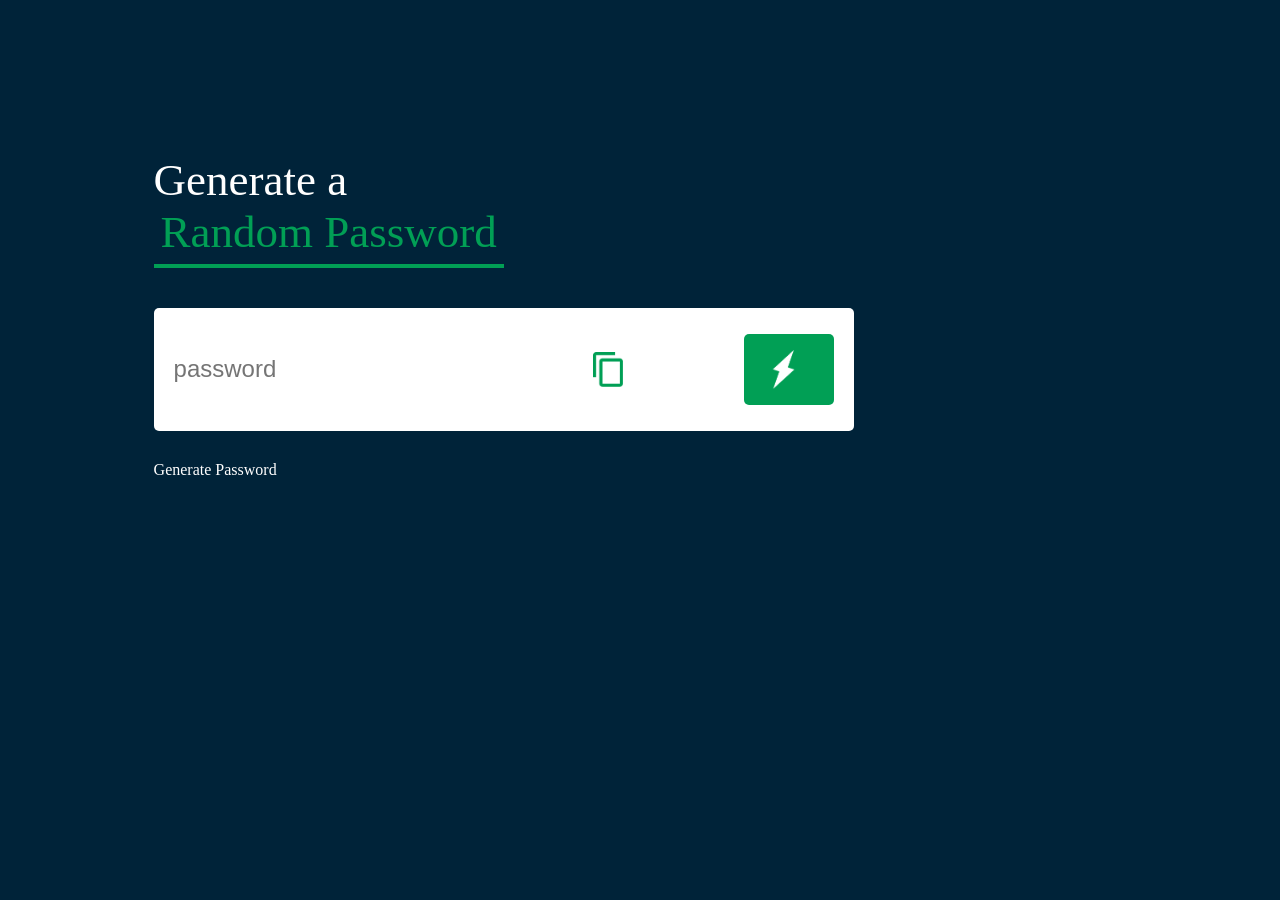
<file: index.html>
<!DOCTYPE html>
<html lang="en">
<head>
    <meta charset="UTF-8">
    <meta name="viewport" content="width=device-width, initial-scale=1.0">
    <link rel="stylesheet" href="style.css">
    <title>Document</title>
</head>
<body>
    <div class="container">
        <h1>Generate a <br><span>Random Password</span></h1>
        <div class="display">
            <input type="text" id="password" placeholder="password">
            <img src="copy.png" onclick=" copypassword()">
            <button onclick="create()"><img src="generate.png" alt="">
            </div>   
        Generate Password </button>
    </div>
    <script src="script.js"></script>
    
</body>
</html>
</file>
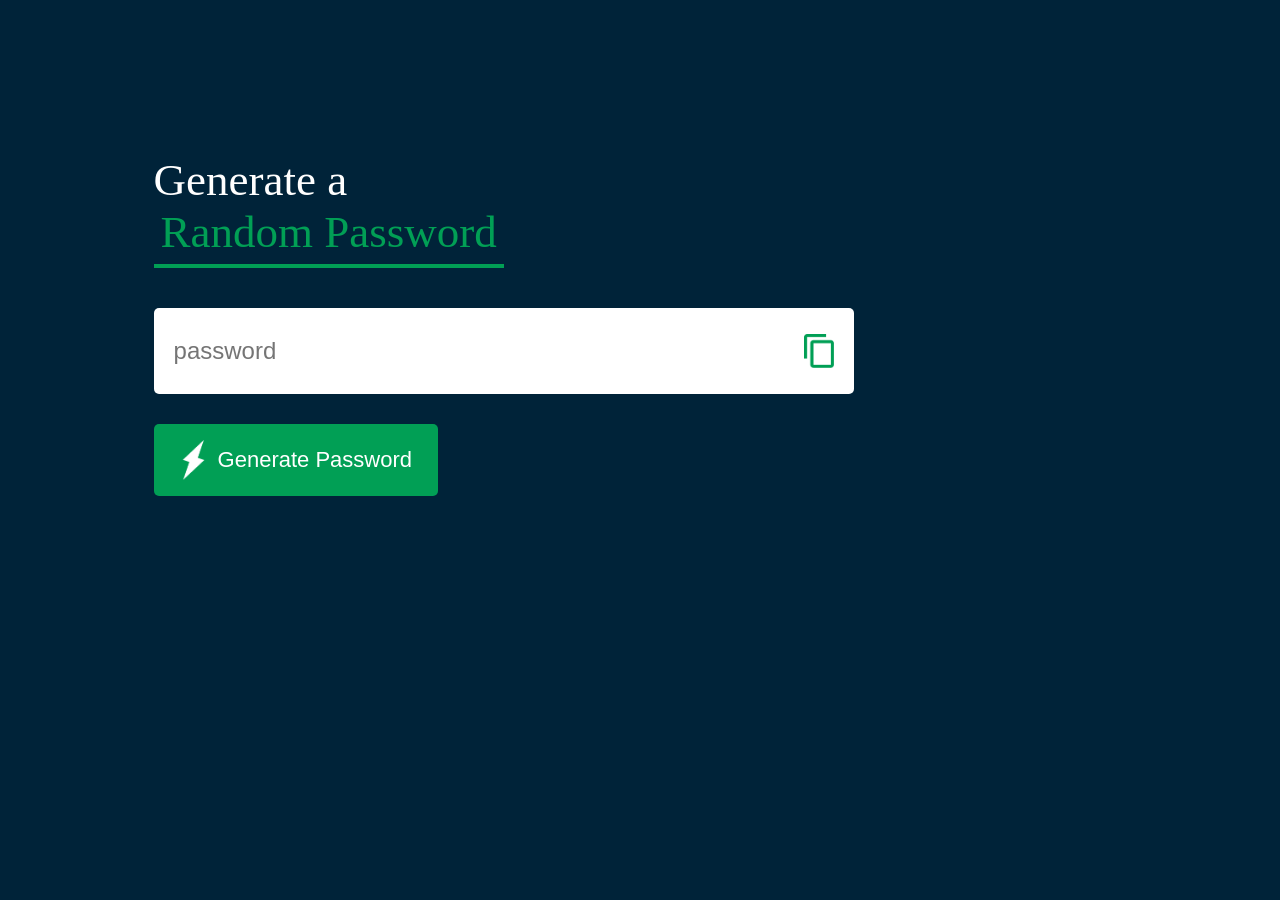
<file: Create Password/index.html>
<!DOCTYPE html>
<html lang="en">
<head>
    <meta charset="UTF-8">
    <meta name="viewport" content="width=device-width, initial-scale=1.0">
    <link rel="stylesheet" href="style.css">
    <title>Document</title>
</head>
<body>
    <div class="container">
        <h1>Generate a <br><span>Random Password</span></h1>
        <div class="display">
            <input type="text" id="password" placeholder="password">
            <img src="copy.png" onclick=" copypassword()">
        </div>   
    <button onclick="create()"><img src="generate.png" alt="">
        Generate Password </button>
    </div>
    <script src="script.js"></script>
    
</body>
</html>
</file>
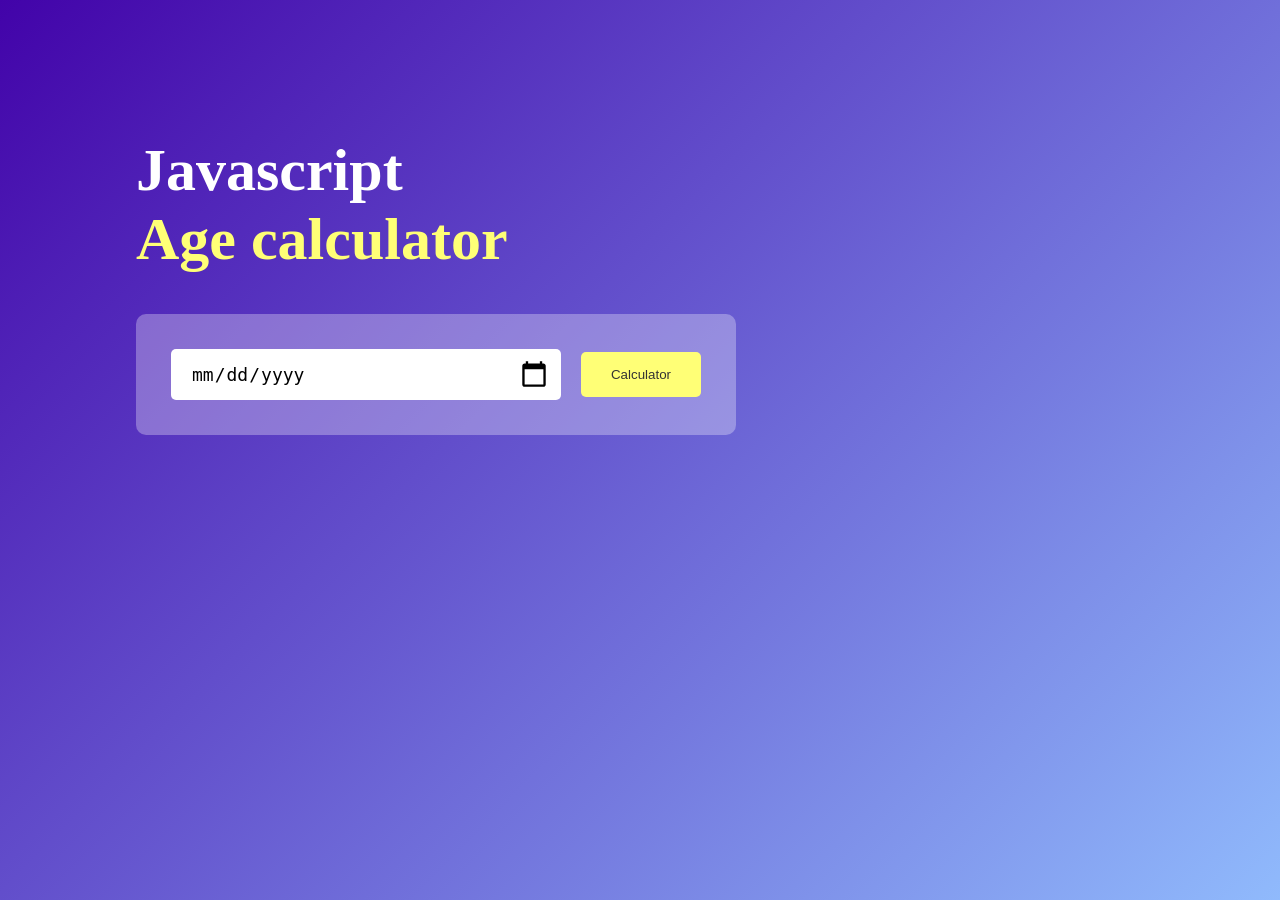
<file: calculateage.html>
<!DOCTYPE html>
<html lang="en">
<head>
    <meta charset="UTF-8">
    <meta name="viewport" content="width=device-width, initial-scale=1.0">
    <link rel="stylesheet" href="styled.css">
    <title>Document</title>
</head>
<body>
<div class="containeer">
<div class="calculator">
    <h1>Javascript <br><span>Age calculator</span></h1>
  <div class="input-box">
    <input type="date" id="date">
    <button onclick="calculateage()">Calculator</button>
  </div>
<p id="result">

</p>
    
</div>
</div>


    <script src="scripti.js"></script>
</body>
</html>
</file>
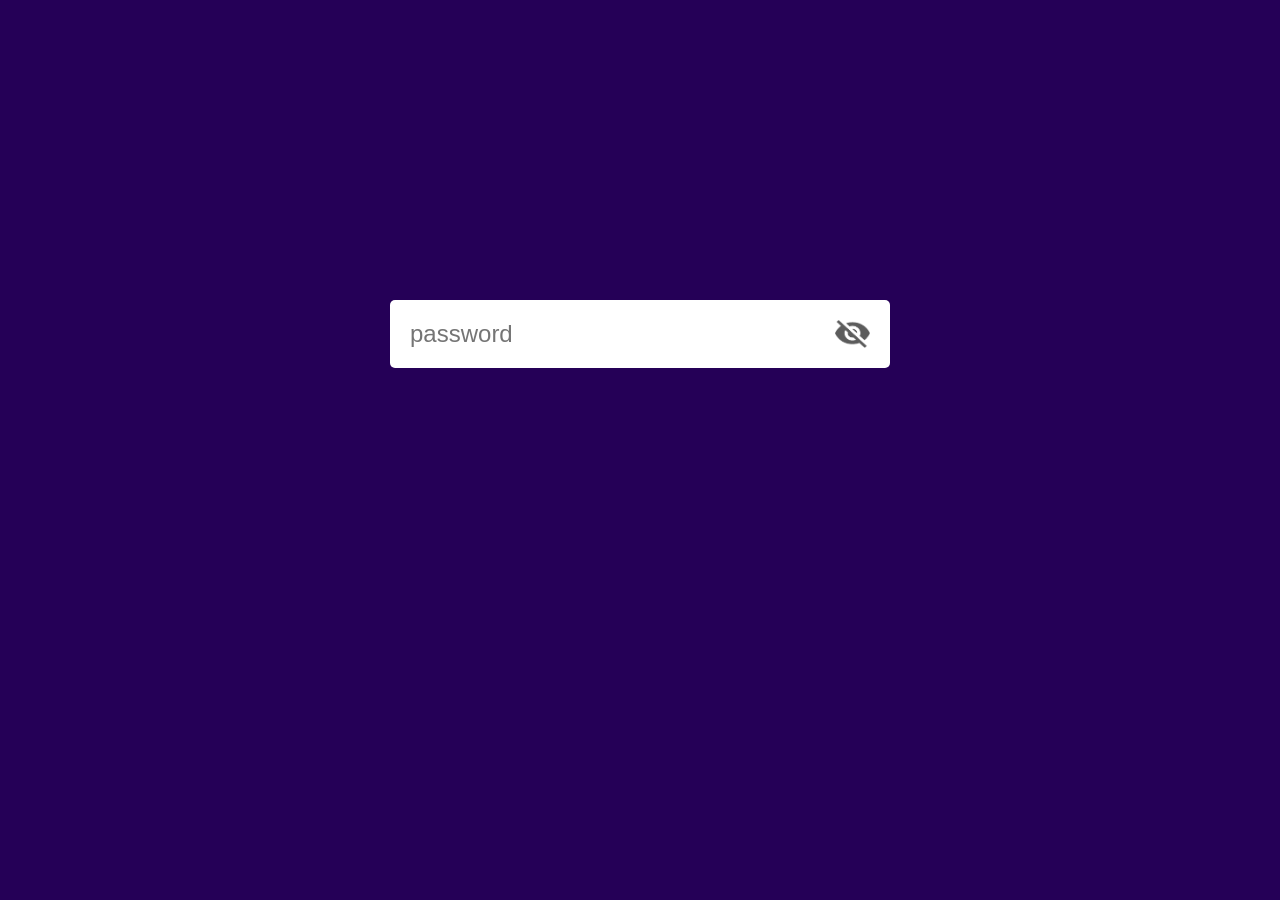
<file: Hide password.html>
<!DOCTYPE html>
<html lang="en">
<head>
    <meta charset="UTF-8">
    <meta name="viewport" content="width=device-width, initial-scale=1.0">
    <link rel="stylesheet" href="password.css">
    <title>Document</title>
</head>
<body>
     <div class="input-box">
        <input type="password" placeholder="password" id="password">
   
    <img src="eye-close.png" alt="" id="eyeicon">
     </div>
</body>
<script>
    let eyeicon=document.getElementById("eyeicon")
let password=document.getElementById("password")
eyeicon.onclick=function () {
    if(password.type=="password"){
        password.type="text"
        eyeicon.src="eye-open.png"
    }else{
        password.type="password";
        eyeicon.src="eye-close.png"
    }}
</script>
</html>
</file>
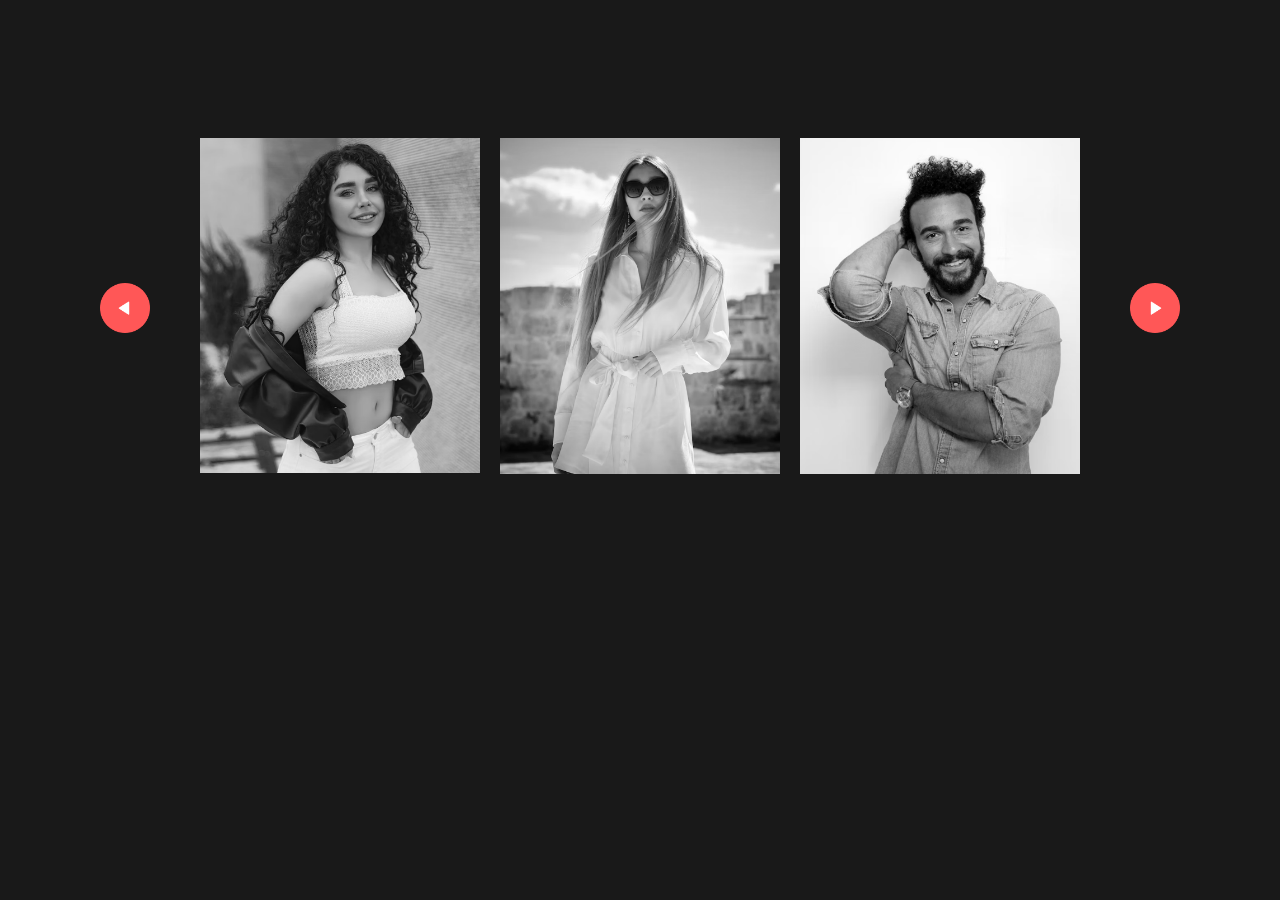
<file: image.html>
<!DOCTYPE html>
<html lang="en">
<head>
    <meta charset="UTF-8">
    <meta name="viewport" content="width=device-width, initial-scale=1.0">
    <link rel="stylesheet" href="styling.css">
    <title>Document</title>
</head>
<body>
    <div class="gallary-wrap">
    <img src="back.png" id="back">
    <div class="gallary">
        <div>
        <span><img src="image-1.png"></span>
        <span><img src="image-2.png" ></span>
        <span><img src="image-3.png" ></span>
        </div>
         <div>
        <span><img src="image-4.png" ></span>
        <span><img src="image-5.png" ></span>
        <span><img src="image-6.png" ></span>
           
            </div>
    </div>
    <img src="next.png" id="next">
    </div>
    <script>
        let scroll=document.querySelector(".gallary")
        let back=document.getElementById("back")
        let next=document.getElementById("next")
        scroll.addEventListener("wheel",(evt)=>{
            evt.preventDefault();
            scroll.scrollLeft+=evt.deltaY;
             scroll.style.scrollBehavior="auto"
        })
        next.addEventListener("click",()=>{
            scroll.style.scrollBehavior="smooth"
            scroll.scrollLeft+=900;
        })
         back.addEventListener("click",()=>{
            scroll.style.scrollBehavior="smooth"
            scroll.scrollLeft-=900;
        })


    </script>
</body>
</html>
</file>
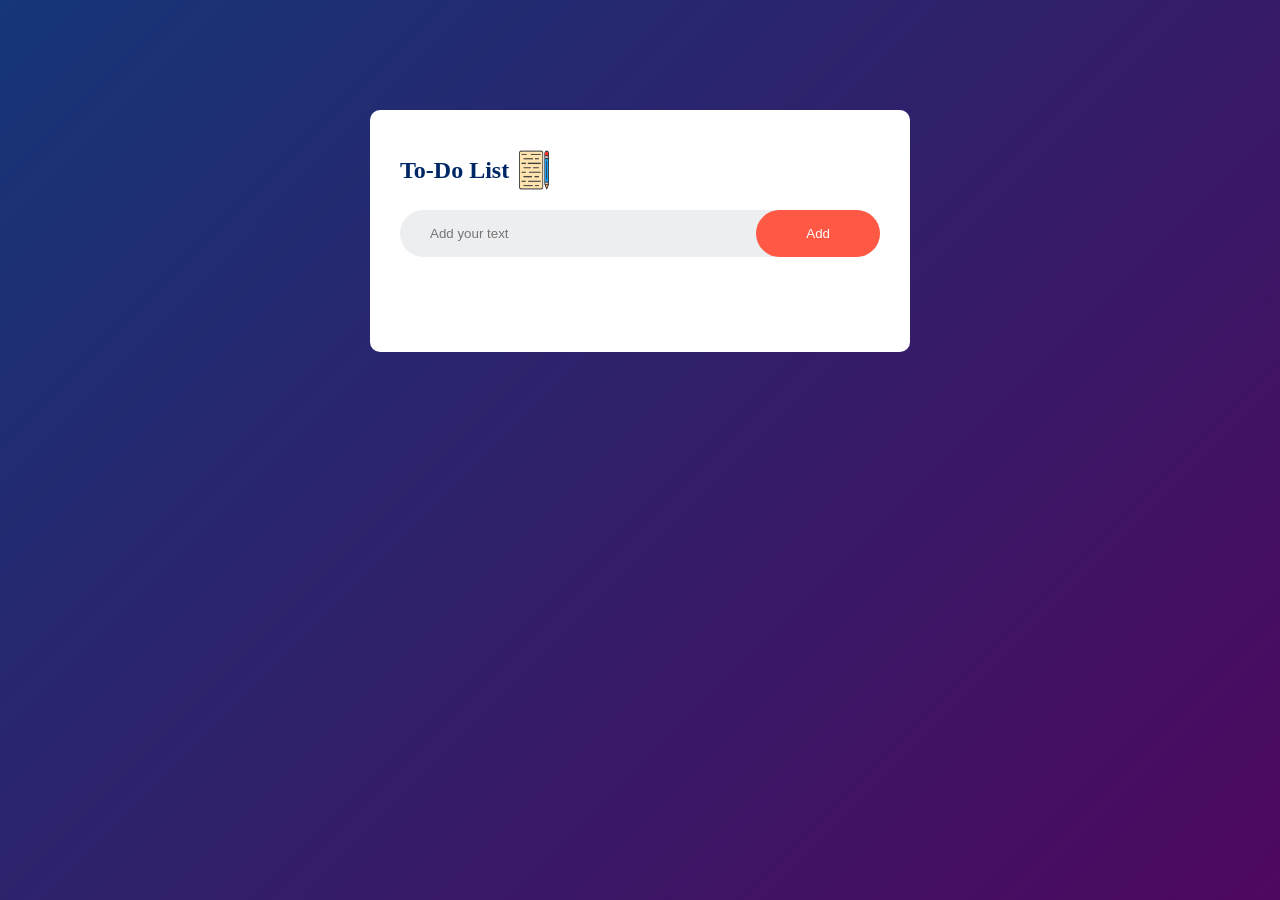
<file: index2.html>
<!DOCTYPE html>
<html lang="en">
<head>
    <meta charset="UTF-8">
    <meta name="viewport" content="width=device-width, initial-scale=1.0">
    <link rel="stylesheet" href="style2.css">
    <title>Document</title>


</head>
<body>
<div class="contain">
<div class="todo-app">
    <h2>
      To-Do List<img src="contract.png">

    </h2>
    <div class="row">
        <input type=" text" id="input-box" placeholder="Add your text">
        <button onclick="addTask()">Add</button>
    </div>
    <ul id="list-container">
        <!--<li class="create">Task 1</li>
         <li>Task 2</li>
          <li>Task 3</li>-->
    </ul>
</div>
</div>
<script src="script2.js">
   
</script> 
</body>
</html>
</file>
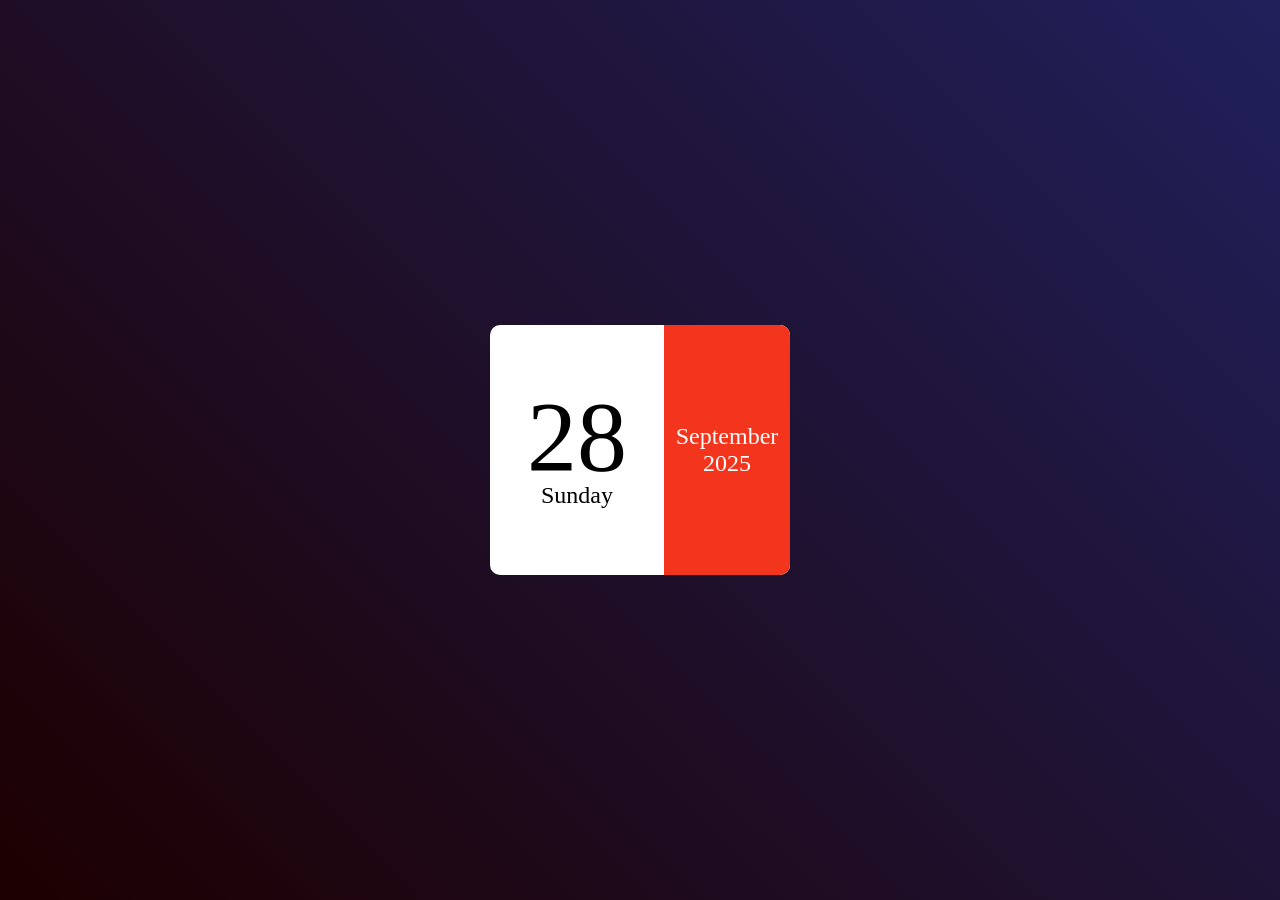
<file: index3.html>
<!DOCTYPE html>
<html lang="en">
<head>
    <meta charset="UTF-8">
    <meta name="viewport" content="width=device-width, initial-scale=1.0">
    <link rel="stylesheet" href="style3.css">
    <title>Document</title>
</head>
<body>
    <div class="hero">
        <div class="calender">
            <div class="left">
                <p id="date">28</p>
                <p id="day">Sunday</p>
            </div>
            <div class="right">
                <p id="month">September</p>
                <p id="year">2025</p>
            </div>
        </div>
    </div>
</body>
<script>
let  date=document.getElementById("date")
let  day=document.getElementById("day")
let  month=document.getElementById("month")
let  year=document.getElementById("year")
let today=new Date();
let weeksdays=["Sunday","Monday","Tuesday","Thursday","Friday","Saturday"]
let allmonthes=["january","February","March","April","may","Jun","July","Augest","September","October","November","December"]
 

date.innerHTML=(today.getDate()<10?"0":"")+today.getDate();
day.innerHTML=weeksdays(today.getDay());
month.innerHTML=allmonthes(today.getmonth();) 
year.innerHTML=today.getFullYear();

</script>
</html>
</file>
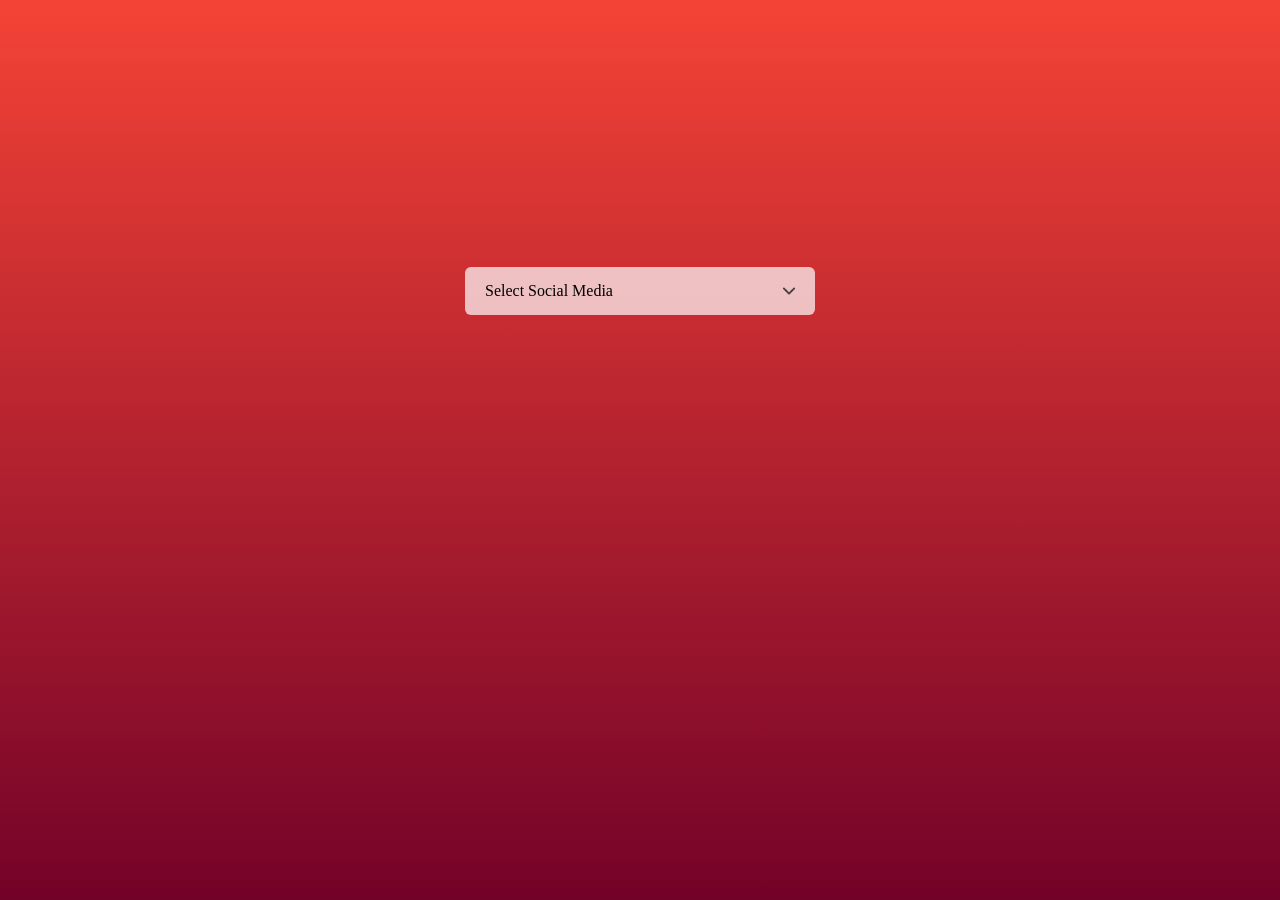
<file: select.html>
<!DOCTYPE html>
<html lang="en">
<head>
    <meta charset="UTF-8">
    <meta name="viewport" content="width=device-width, initial-scale=1.0">
    <link rel="stylesheet" href="styl.css">
    <title>Document</title>
</head>
<body>
    <div class="hero">
       <div class="selector">
        <div id="selectfield">
            <p id="selecttext">Select Social Media</p>
            <img src="arrow.png" id="arrow">
        </div>

         <ul id="list" class="hide">
            <li class="options">
                <img src="facebook.png">
                <p>Facebook</p>
            </li>
             <li class="options">
                <img src="youtube.png">
                <p>youtube</p>
            </li>
             <li class="options">
                <img src="instagram.png">
                <p>Instagram</p>
            </li>
             <li class="options">
                <img src="twitter.png">

                <p>Twitter</p>
            </li>
            <li class="options">
                <img src="whatsapp.png">
                <p>Whatsapp</p>
            </li>
             <li class="options">
                <img src="pinterest.png">
                <p>Pinterest</p>
            </li>
        </ul>
       
        </div>

    </div>
    <script>
        
        let selectfield=document.getElementById("selectfield")
        let selecttext=document.getElementById("selecttext")
        let options=document.getElementsByClassName("options")
        let list=document.getElementById("list")
         let arrow=document.getElementById("arrow")
        selectfield.onclick=function(){
            list.classList.toggle("hide")
            arrow.classList.toggle("rotate")
        }
        for(option of options){
            option.onclick=function(){
                selecttext.innerHTML=this.textContent
                 list.classList.toggle("hide")
                  arrow.classList.toggle("rotate")
            }
        }


    </script>
</body>
</html>
</file>
<file: style.css>
*{
    margin: 0;
    padding: 0;
    box-sizing: border-box;
}
body{
    background:#002339;
    color: #fff;
}
.container{
    margin: 12%;
    width: 90%;
    max-width: 700px;
}
.display{
    height: 100%;
    width: 100%;
    margin-top: 50px;
    margin-bottom: 30px;
    background:#fff ;
    color:#333 ;
    display: flex;
    align-items: center;
    justify-content: space-between ;
    padding: 26px 20px;
    border-radius: 5px;

}
.container h1{
    font-weight: 500;
    font-size: 45px;
}
.container h1 span{
    color: #019f55;
    border-bottom: 4px solid #019f55;
    padding: 7px;
}
.display img{
    width: 30px;
    cursor: pointer;
}
.display input{
    border: 0;
    outline: 0;
    font-size: 24px;
}
.container button img{
    width: 28px;
    margin-right: 10px;
}
.container button{
    border: 0;
    outline: 0;
    background: #019f55;
    color: #fff;
    font-size: 22px;
    font-weight: 300;
    display: flex;
    align-items: center;
    justify-content: center;
    padding: 16px 26px;
    border-radius: 5px;
    cursor: pointer;


}
</file>
<file: Create Password/style.css>
*{
    margin: 0;
    padding: 0;
    box-sizing: border-box;
}
body{
    background:#002339;
    color: #fff;
}
.container{
    margin: 12%;
    width: 90%;
    max-width: 700px;
}
.display{
    height: 100%;
    width: 100%;
    margin-top: 50px;
    margin-bottom: 30px;
    background:#fff ;
    color:#333 ;
    display: flex;
    align-items: center;
    justify-content: space-between ;
    padding: 26px 20px;
    border-radius: 5px;

}
.container h1{
    font-weight: 500;
    font-size: 45px;
}
.container h1 span{
    color: #019f55;
    border-bottom: 4px solid #019f55;
    padding: 7px;
}
.display img{
    width: 30px;
    cursor: pointer;
}
.display input{
    border: 0;
    outline: 0;
    font-size: 24px;
}
.container button img{
    width: 28px;
    margin-right: 10px;
}
.container button{
    border: 0;
    outline: 0;
    background: #019f55;
    color: #fff;
    font-size: 22px;
    font-weight: 300;
    display: flex;
    align-items: center;
    justify-content: center;
    padding: 16px 26px;
    border-radius: 5px;
    cursor: pointer;


}
</file>
<file: styled.css>
*{
    margin: 0;
    padding: 0;
    box-sizing: border-box;
}
.containeer{
    width: 100%;
    min-height: 100vh;
    background: linear-gradient(135deg, #4203a9,#90bafc);
    color: #fff;
    padding: 10px;
}
.calculator{
    width: 100%;
    max-width: 600px;
    margin-left: 10%;
     margin-top: 10%;
    
}
.calculator h1{
    font-size: 60px;

}
.calculator h1 span{
    color: #ffff76;
}
.input-box{
margin: 40px 0;
padding: 35px;
border-radius: 10px;
background: rgba(255, 255,255, 0.3);
display: flex;
align-items: center;
}
.input-box input{
    flex: 1;
    margin-right: 20px;
    padding: 14px 20px;
    border: 0;
    outline: 0;
    font-size: 18px;
    border-radius: 5px;
    position: relative;

}
.input-box button{
    background: #ffff76;;
    border: 0;
    outline: 0;
    padding: 15px 30px;
    border-radius: 5px;
    font-weight: 500;
    color: #333;
    cursor: pointer;
}
.input-box input::-webkit-calendar-picker-indicator{
    top: 0;
    left: 0;
    right: 0;
    bottom: 0;
    width: auto;
    height: auto;
    position: absolute;
    background-position: calc(100% - 10px);
    background-size: 30px;
    cursor: pointer;


}
</file>
<file: password.css>
*{
    margin: 0;
    padding: 0;
    box-sizing: border-box;
}
body{
    background: #250057;
}
.input-box{
    background: #fff;
    width: 90%;
    max-width: 500px;
    border-radius: 5px;
    padding: 10px 20px;
    margin: 300px auto;
    display: flex;
    align-items: center;
}
.input-box input{
    width: 100%;
    padding: 10px 0;
    border: 0;
    outline: 0;
    font-size: 24px;
    color: #555;
}
.input-box img{
    width: 35px;
    cursor: pointer;

}
</file>
<file: styling.css>
*{
    margin: 0;
    padding: 0;
    box-sizing: border-box;
}
body{
    background: #191919;
}
.gallary{
   width: 900px;
    display: flex;  
   overflow-x: scroll;
}
.gallary div{
   width: 100%;
   display: grid;
   grid-template-columns: auto auto auto;
   grid-gap: 20px;
   padding: 10px;
   flex: none;    
}
.gallary div img{
    width: 100%;
    filter: grayscale(100%);
    transition: transform 0.5s;
}
.gallary::-webkit-scrollbar{
    display: none;
}
.gallary-wrap{
    display: flex;
    align-items: center;
    justify-content: center;
    margin: 10% auto;
}
#back, #next{
    width: 50px;
    cursor: pointer;
    margin: 40px;
}
.gallary div img:hover{
    filter: grayscale(0);
    cursor: pointer;
    transform:scale(1.1) ;
}
</file>
<file: style2.css>
*{
    padding: 0;
    margin: 0;
    box-sizing: border-box;
}
.contain{
     min-height: 100vh;
     width: 100%;
     background: linear-gradient(135deg,#153677,#4e085f);
     padding: 10px
}
h2 img{
    height: 40px;
    width: 50px;
}
.todo-app{
    width: 100%;
    max-width: 540px;
    background:white;
    margin:100px auto 20px;
    padding: 40px 30px 70px;
    border-radius: 10px;
    
    }
 .todo-app h2{
    color: #002765;
    display: flex;
    align-items: center;
    margin-bottom:20px;
 }   
 .todo-app h2 img{
    width: 30px;
     margin-left: 10px;
    
 } 
 .row {
    display: flex;
    align-items: center;
    justify-content: space-between;
    background: #edeef0;
    border-radius: 30px;
    padding-left: 20px;
    margin-bottom:25px;
 }
 input{
    flex: 1;
    border: none;
    outline:none ;
    background: transparent;
    padding: 10px;
 }
 button{
    border: none;
    outline:none ;
    padding: 16px 50px;
    background: #ff5945;
    color: #fff;
    cursor: pointer;
    border-radius: 40px;
}
ul li{
    list-style: none;
    font-size:17px ;
    padding: 12px 8px 12px 50px;
    user-select: none;
    cursor: pointer;
    position: relative;
}
ul li::before{
    content: "";
    position: absolute;
    height: 28px;
    width: 28px;
    border-radius: 50%;
    background-image: url(circle.png);
    background-size: cover;
    background-position:center;
    top:12px ;
    left: 8px;
}
ul li.create{
    color: #555;
    text-decoration: line-through;
} 
ul li.create::before{
    background-image: url(check.png);
}
 ul li span{
    position: absolute;
    right: 0;
    top: 5px;
    width: 40px;
     height:40px;
     font-size: 22px;
     color: #555;
     line-height: 40px;
     text-align: center;
     border-radius: 50%;
 }
  ul li span:hover{
     background: #edeef0;

  }
</file>
<file: style3.css>
*{
    margin: 0;
    padding: 0;
    box-sizing: border-box;
 }
 .hero{
    width: 100%;
    min-height: 100vh;
    background: linear-gradient(45deg, #1d0000,#20205b );
    display: flex;
    align-items: center;
    justify-content: center;
 }
 .calender{
     width: 300px;
     height: 250px;
     background: #fff;
     display: flex;
     align-items:center ;
     justify-content: center;
     border-radius: 10px     
 }
 .left, .right{
  
    height: 100%;
    display: flex;
    align-items: center;
    justify-content: center;
    flex-direction: column;
    font-size: 24px;
 }
 .right{
      width: 42%;
    background: #f4351e;
    color: #fff;
    border-top-right-radius:10px ;
    border-bottom-right-radius:10px
     }
 .left{
      width: 58%;
 }
 #date{
    font-size: 100px;
    line-height: 90px;
 }
</file>
<file: styl.css>
*{
    padding: 0;
    margin: 0;
    box-sizing: border-box;
}
.hero{
    width: 100%;
    height: 100vh;
    background-image:linear-gradient(#f44336,#730228);
    display: flex;
    align-items: center;
    justify-content: center;
}    
.selector{
    width: 350px;
}
#selectfield{
    width: 100%;
    padding: 15px 20px;
     margin-bottom: 30px;
    box-sizing: border-box;
    background: rgba(255,255,255, 0.7);
    border-radius: 6px;
    display: flex;
    align-items: center;
    justify-content: space-between;
    cursor: pointer;
}
#selectfield img{
    width: 12px;
    transition: transform 0.5s;
}
#list{
    width: 100%;
    background: rgba(255,255,255, 0.7);
    border-radius: 6px;
    overflow: hidden;
}
.options{
    width: 100%;
    padding: 15px 0 15px 70px ;  
    list-style: none;
    cursor: pointer;
    box-sizing: border-box;
    position: relative;

}
.options img{
    width: 25px;
    position: absolute;
    top: 12px;
    left: 25px;
}
.options :hover{
    background: rgba(255,255,255, 0.7);
}
.hide{
    visibility: hidden;
}

.rotate{
    transform: rotate(180deg);
}
</file>
